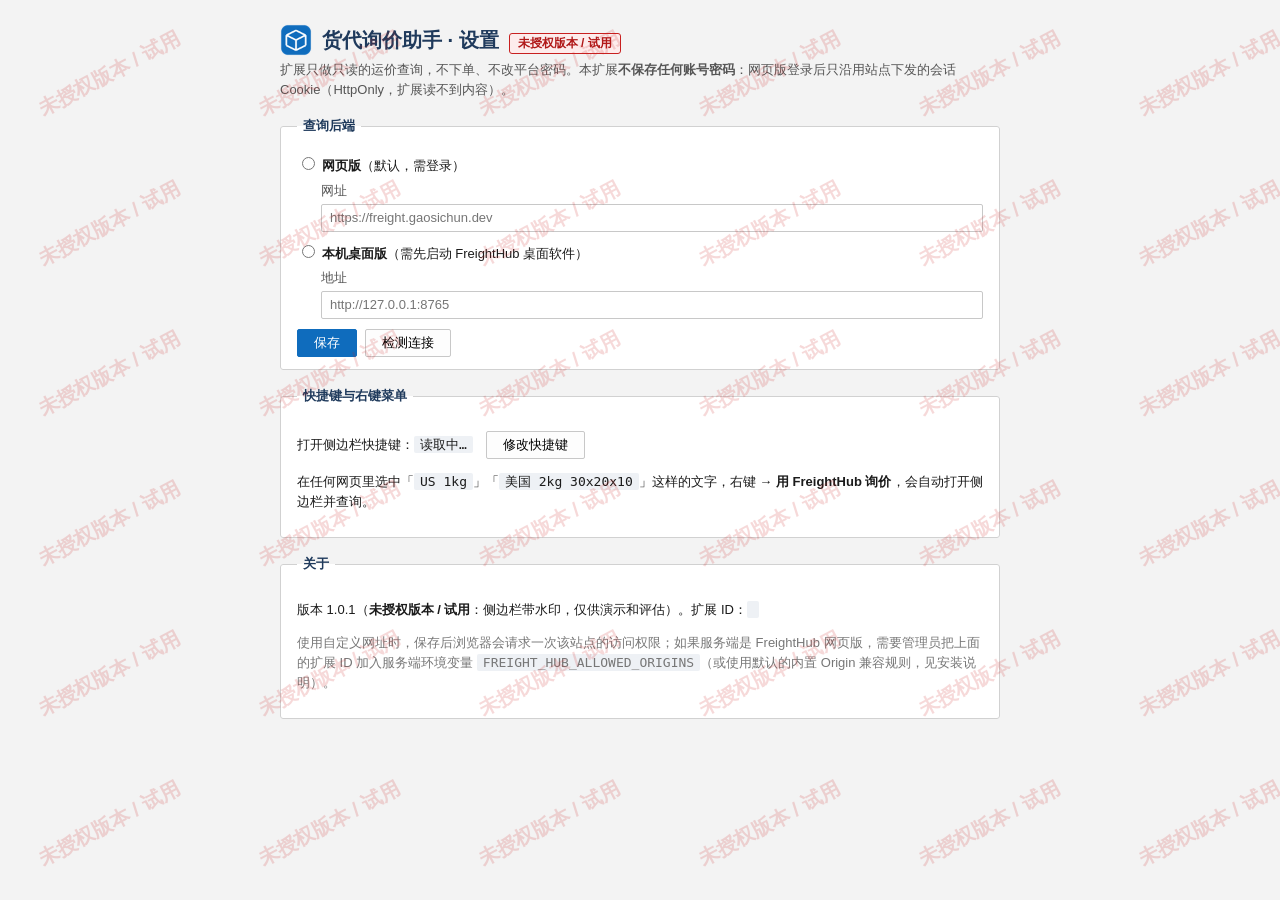
<file: freight-hub-extension/options.html>
<!doctype html>
<html lang="zh-CN"><head><meta charset="utf-8"><title>FreightHub 设置</title>
<link rel="stylesheet" href="css/options.css"></head>
<body>
<div class="wrap">
  <h1><img src="icons/icon48.png" alt="">货代询价助手 · 设置 <span id="hdBadge"></span></h1>
  <p class="sub">扩展只做只读的运价查询，不下单、不改平台密码。本扩展<b>不保存任何账号密码</b>：网页版登录后只沿用站点下发的会话 Cookie（HttpOnly，扩展读不到内容）。</p>

  <fieldset>
    <legend>查询后端</legend>
    <label class="rd"><input type="radio" name="backend" value="web" id="rbWeb"> <b>网页版</b>（默认，需登录）</label>
    <div class="ind"><label>网址<input id="webUrl" spellcheck="false" placeholder="https://freight.gaosichun.dev"></label></div>
    <label class="rd"><input type="radio" name="backend" value="desktop" id="rbDesk"> <b>本机桌面版</b>（需先启动 FreightHub 桌面软件）</label>
    <div class="ind"><label>地址<input id="desktopUrl" spellcheck="false" placeholder="http://127.0.0.1:8765"></label></div>
    <div class="row"><button id="bSave" class="primary">保存</button><button id="bTest">检测连接</button><span id="msg" class="msg"></span></div>
    <pre id="testOut" class="out" hidden></pre>
  </fieldset>

  <fieldset>
    <legend>快捷键与右键菜单</legend>
    <p>打开侧边栏快捷键：<code id="sc">读取中…</code>　<button id="bShort">修改快捷键</button></p>
    <p>在任何网页里选中「<code>US 1kg</code>」「<code>美国 2kg 30x20x10</code>」这样的文字，右键 → <b>用 FreightHub 询价</b>，会自动打开侧边栏并查询。</p>
  </fieldset>

  <fieldset>
    <legend>关于</legend>
    <p>版本 1.0.1（<b>未授权版本 / 试用</b>：侧边栏带水印，仅供演示和评估）。扩展 ID：<code id="eid"></code></p>
    <p class="muted">使用自定义网址时，保存后浏览器会请求一次该站点的访问权限；如果服务端是 FreightHub 网页版，需要管理员把上面的扩展 ID 加入服务端环境变量 <code>FREIGHT_HUB_ALLOWED_ORIGINS</code>（或使用默认的内置 Origin 兼容规则，见安装说明）。</p>
  </fieldset>
</div>
<script src="js/settings.js"></script>
<script src="js/trial.js"></script>
<script src="js/options.js"></script>
</body></html>
</file>
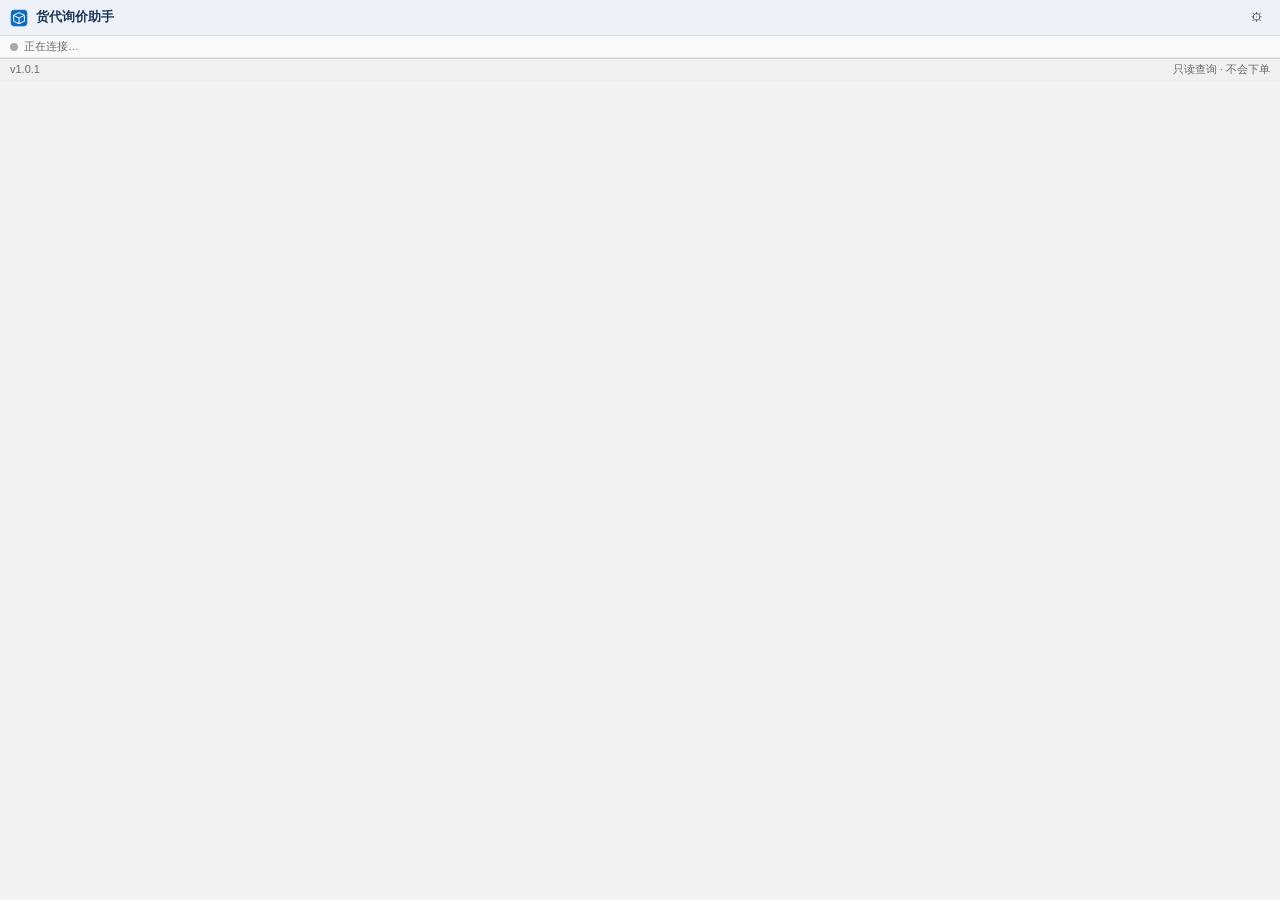
<file: freight-hub-extension/sidepanel.html>
<!doctype html>
<html lang="zh-CN">
<head>
<meta charset="utf-8">
<title>货代询价助手 FreightHub</title>
<meta name="viewport" content="width=device-width,initial-scale=1">
<link rel="stylesheet" href="css/panel.css">
</head>
<body>
<div id="app">
  <header id="hd">
    <img src="icons/icon32.png" alt="" class="logo">
    <span class="ti">货代询价助手</span>
    <span id="hdBadge"></span>
    <span class="sp"></span>
    <button id="btnUser" class="hbtn" title="" hidden></button>
    <button id="btnOpts" class="hbtn" title="设置（后端、快捷键）">⚙</button>
  </header>
  <div id="conn" class="conn"><span id="connDot" class="dot"></span><span id="connTxt">正在连接…</span></div>

  <!-- 登录（网页版需要登录；已在浏览器里登录过网页版时会直接沿用站点会话） -->
  <section id="vLogin" hidden>
    <form id="fLogin" class="card" autocomplete="on">
      <div class="card-t">登录网页版</div>
      <label>用户名<input id="liUser" name="username" autocomplete="username" required></label>
      <label>密码<input id="liPass" name="password" type="password" autocomplete="current-password" required></label>
      <label class="cb"><input id="liRemember" type="checkbox">保持登录（30 天，仅保存站点会话，不保存密码）</label>
      <div id="liMsg" class="msg" role="alert"></div>
      <button class="primary" id="liGo" type="submit">登录</button>
    </form>
  </section>

  <section id="vMain" hidden>
    <form id="qf" autocomplete="off">
      <input id="qText" class="qtext" placeholder="快速输入：美国 2kg 30x20x10，回车查询" title="国家 重量 [长x宽x高]；在网页上选中「US 1kg」右键也可以">
      <div class="r1">
        <label>目的国<input id="inCountry" list="countryList" placeholder="美国 / US"></label>
        <label class="w">重量 kg<input id="inWeight" type="number" min="0" step="0.01" placeholder="1"></label>
        <button id="bGo" class="primary" type="submit">查询</button>
      </div>
      <div class="r2"><span>尺寸 cm（可选）</span><input id="inL" type="number" min="0" placeholder="长"><i>×</i><input id="inW" type="number" min="0" placeholder="宽"><i>×</i><input id="inH" type="number" min="0" placeholder="高"></div>
    </form>
    <datalist id="countryList"></datalist>
    <nav id="tabs">
      <button data-tab="quick" class="on">各平台最低价</button>
      <button data-tab="all">全部结果 <b id="cntAll">0</b></button>
      <button data-tab="hist">历史</button>
    </nav>
    <div id="pQuick" class="pane">
      <div id="qbest" class="best idle">输入目的国和重量，按 Enter 查询各平台最低价</div>
      <div id="qlist"></div>
      <div id="qmore" class="more"></div>
    </div>
    <div id="pAll" class="pane" hidden>
      <div class="filters"><input id="fKey" placeholder="筛选：渠道 / 备注 / 平台"><select id="fPlat"><option value="">全部平台</option></select></div>
      <div class="gridwrap"><table id="grid"><thead><tr>
        <th data-k="platform_name">平台</th><th data-k="channel">渠道</th><th data-k="total" class="num">总价 ¥</th><th data-k="days_min" class="num">时效(天)</th></tr></thead><tbody></tbody></table></div>
      <div id="gridNote" class="more"></div>
    </div>
    <div id="pHist" class="pane" hidden>
      <div class="filters"><span class="muted" id="histNote"></span><span class="sp"></span><button id="btnHistRefresh" class="link">刷新</button></div>
      <div id="histList"></div>
    </div>
  </section>
  <div id="fatal" class="fatal" hidden></div>
  <footer id="ft"><span id="ftL">v1.0.1</span><span class="sp"></span><span class="muted">只读查询 · 不会下单</span></footer>
</div>
<script src="js/settings.js"></script>
<script src="js/parse.js"></script>
<script src="js/trial.js"></script>
<script src="js/panel.js"></script>
</body>
</html>
</file>
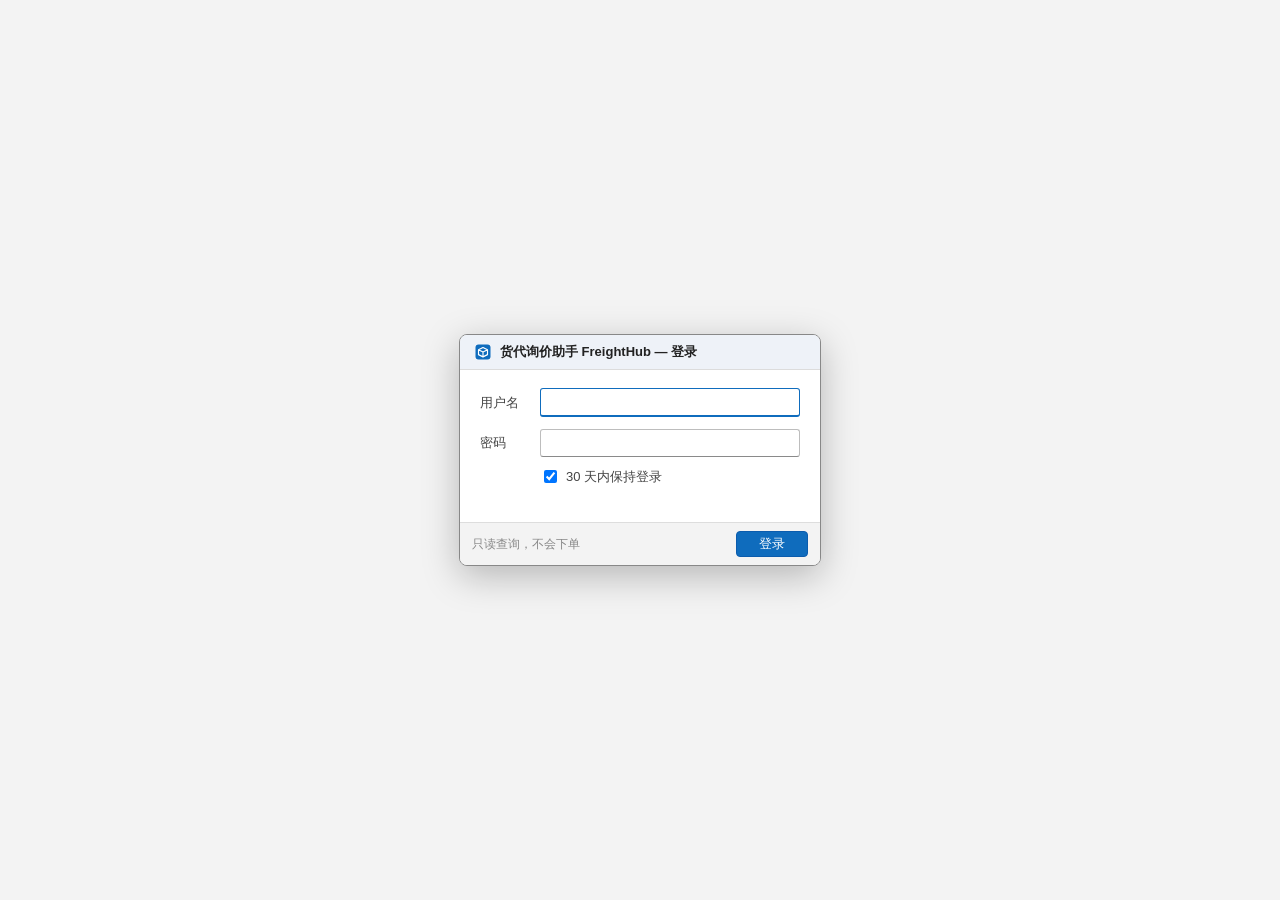
<file: freight-hub-web/app/static/login.html>
<!doctype html>
<html lang="zh-CN">
<head>
<meta charset="utf-8">
<meta name="viewport" content="width=device-width,initial-scale=1">
<title>登录 - 货代询价助手 FreightHub</title>
<style>
html,body{margin:0;height:100%;background:#f3f3f3;font:13px "Segoe UI","Microsoft YaHei",sans-serif;color:#222}
.wrap{height:100%;display:flex;align-items:center;justify-content:center}
.dlg{width:360px;background:#fff;border:1px solid #888;border-radius:8px;box-shadow:0 10px 36px rgba(0,0,0,.25);overflow:hidden}
.dh{display:flex;align-items:center;gap:8px;padding:8px 14px;background:#eef2f8;border-bottom:1px solid #dcdcdc;font-weight:600}
.dh svg{width:18px;height:18px}
.db{padding:18px 20px 8px}
.row{display:flex;align-items:center;margin-bottom:12px}
.row label{width:60px;color:#444}
.row input{flex:1;height:26px;padding:0 6px;border:1px solid #bdbdbd;border-bottom-color:#8a8a8a;border-radius:3px;font:inherit;outline:0;min-width:0}
.row input:focus{border-color:#0f6cbd;border-bottom:2px solid #0f6cbd;padding-bottom:0}
#err{min-height:18px;color:#c42b1c;font-size:12px;margin:-4px 0 6px 60px}
.df{padding:8px 12px;background:#f3f3f3;border-top:1px solid #ddd;display:flex;align-items:center;justify-content:space-between}
.df span{color:#888;font-size:12px}
.btn{height:26px;padding:0 22px;border:1px solid #0b5cad;border-radius:4px;background:#0f6cbd;color:#fff;font:inherit;cursor:pointer}
.btn:hover:not(:disabled){background:#0c5aa0}.btn:disabled{opacity:.6}
</style>
</head>
<body>
<div class="wrap">
  <form class="dlg" id="f" autocomplete="on">
    <div class="dh"><svg viewBox="0 0 24 24"><rect x="2" y="2" width="20" height="20" rx="4" fill="#0f6cbd"/><path d="M6 15.5V9l6-3 6 3v6.5l-6 3z M6 9l6 3 6-3 M12 12v6.5" fill="none" stroke="#fff" stroke-width="1.5" stroke-linejoin="round"/></svg>货代询价助手 FreightHub — 登录</div>
    <div class="db">
      <div class="row"><label for="u">用户名</label><input id="u" name="username" type="text" autocomplete="username" autofocus></div>
      <div class="row"><label for="p">密码</label><input id="p" name="password" type="password" autocomplete="current-password"></div>
      <div class="row" style="margin:-2px 0 8px 60px"><label style="width:auto;display:flex;align-items:center;gap:6px;cursor:pointer"><input id="rm" type="checkbox" checked style="flex:none;height:auto">30 天内保持登录</label></div>
      <div id="err"></div>
    </div>
    <div class="df"><span>只读查询，不会下单</span><button class="btn" id="ok" type="submit">登录</button></div>
  </form>
</div>
<script>
const f = document.getElementById("f"), err = document.getElementById("err"), ok = document.getElementById("ok");
f.onsubmit = async e => {
  e.preventDefault(); err.textContent = ""; ok.disabled = true;
  try {
    const r = await fetch("/api/auth/login", { method: "POST", headers: { "Content-Type": "application/json" }, body: JSON.stringify({ username: f.u.value.trim(), password: f.p.value, remember: document.getElementById("rm").checked }) });
    if (r.ok) { location.href = "/"; return; }
    let m = r.statusText; try { m = (await r.json()).detail || m; } catch (x) {}
    err.textContent = m; f.p.value = ""; f.p.focus();
  } catch (x) { err.textContent = "无法连接服务器"; }
  ok.disabled = false;
};
</script>
</body>
</html>
</file>
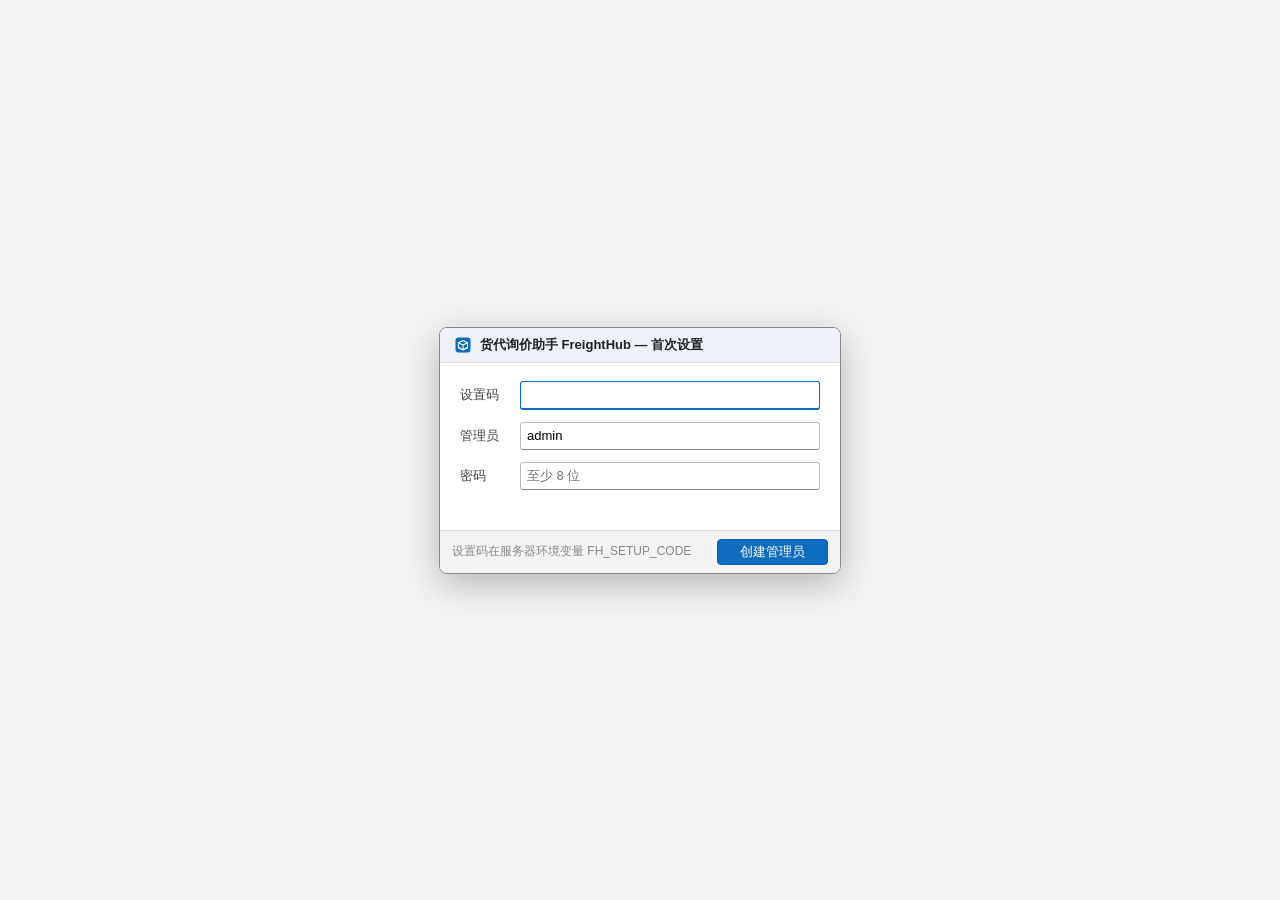
<file: freight-hub-web/app/static/setup.html>
<!doctype html>
<html lang="zh-CN">
<head>
<meta charset="utf-8">
<meta name="viewport" content="width=device-width,initial-scale=1">
<title>首次设置 - 货代询价助手 FreightHub</title>
<style>
html,body{margin:0;height:100%;background:#f3f3f3;font:13px "Segoe UI","Microsoft YaHei",sans-serif;color:#222}
.wrap{height:100%;display:flex;align-items:center;justify-content:center}
.dlg{width:400px;background:#fff;border:1px solid #888;border-radius:8px;box-shadow:0 10px 36px rgba(0,0,0,.25);overflow:hidden}
.dh{display:flex;align-items:center;gap:8px;padding:8px 14px;background:#eef2f8;border-bottom:1px solid #dcdcdc;font-weight:600}
.dh svg{width:18px;height:18px}
.db{padding:18px 20px 8px}
.row{display:flex;align-items:center;margin-bottom:12px}
.row label{width:60px;color:#444}
.row input{flex:1;height:26px;padding:0 6px;border:1px solid #bdbdbd;border-bottom-color:#8a8a8a;border-radius:3px;font:inherit;outline:0;min-width:0}
.row input:focus{border-color:#0f6cbd;border-bottom:2px solid #0f6cbd;padding-bottom:0}
#err{min-height:18px;color:#c42b1c;font-size:12px;margin:-4px 0 6px 60px}
.df{padding:8px 12px;background:#f3f3f3;border-top:1px solid #ddd;display:flex;align-items:center;justify-content:space-between}
.df span{color:#888;font-size:12px}
.btn{height:26px;padding:0 22px;border:1px solid #0b5cad;border-radius:4px;background:#0f6cbd;color:#fff;font:inherit;cursor:pointer}
.btn:hover:not(:disabled){background:#0c5aa0}.btn:disabled{opacity:.6}
</style>
</head>
<body>
<div class="wrap">
  <form class="dlg" id="f" autocomplete="on">
    <div class="dh"><svg viewBox="0 0 24 24"><rect x="2" y="2" width="20" height="20" rx="4" fill="#0f6cbd"/><path d="M6 15.5V9l6-3 6 3v6.5l-6 3z M6 9l6 3 6-3 M12 12v6.5" fill="none" stroke="#fff" stroke-width="1.5" stroke-linejoin="round"/></svg>货代询价助手 FreightHub — 首次设置</div>
    <div class="db">
      <div class="row"><label for="c">设置码</label><input id="c" name="code" type="password" autocomplete="off" autofocus></div>
      <div class="row"><label for="u">管理员</label><input id="u" name="username" type="text" value="admin" autocomplete="username"></div>
      <div class="row"><label for="p">密码</label><input id="p" name="password" type="password" autocomplete="new-password" placeholder="至少 8 位"></div>
      <div id="err"></div>
    </div>
    <div class="df"><span>设置码在服务器环境变量 FH_SETUP_CODE</span><button class="btn" id="ok" type="submit">创建管理员</button></div>
  </form>
</div>
<script>
const f = document.getElementById("f"), err = document.getElementById("err"), ok = document.getElementById("ok");
f.onsubmit = async e => {
  e.preventDefault(); err.textContent = ""; ok.disabled = true;
  try {
    const r = await fetch("/api/setup", { method: "POST", headers: { "Content-Type": "application/json" }, body: JSON.stringify({ code: f.c.value.trim(), username: f.u.value.trim(), password: f.p.value }) });
    if (r.ok) { location.href = "/login"; return; }
    let m = r.statusText; try { m = (await r.json()).detail || m; } catch (x) {}
    err.textContent = m; f.p.value = "";
  } catch (x) { err.textContent = "无法连接服务器"; }
  ok.disabled = false;
};
</script>
</body>
</html>
</file>
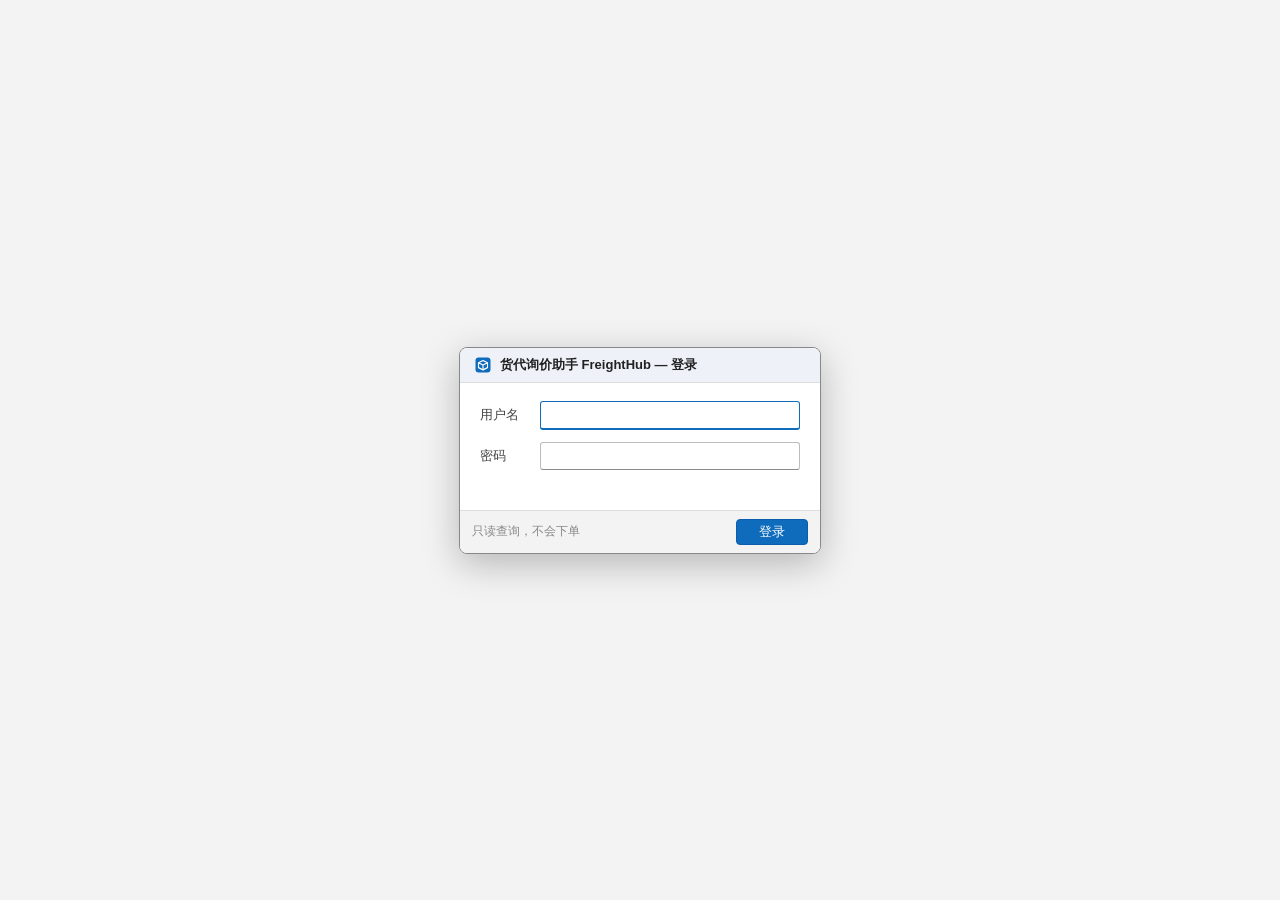
<file: freight-hub/app/static/login.html>
<!doctype html>
<html lang="zh-CN">
<head>
<meta charset="utf-8">
<meta name="viewport" content="width=device-width,initial-scale=1">
<title>登录 - 货代询价助手 FreightHub</title>
<style>
html,body{margin:0;height:100%;background:#f3f3f3;font:13px "Segoe UI","Microsoft YaHei",sans-serif;color:#222}
.wrap{height:100%;display:flex;align-items:center;justify-content:center}
.dlg{width:360px;background:#fff;border:1px solid #888;border-radius:8px;box-shadow:0 10px 36px rgba(0,0,0,.25);overflow:hidden}
.dh{display:flex;align-items:center;gap:8px;padding:8px 14px;background:#eef2f8;border-bottom:1px solid #dcdcdc;font-weight:600}
.dh svg{width:18px;height:18px}
.db{padding:18px 20px 8px}
.row{display:flex;align-items:center;margin-bottom:12px}
.row label{width:60px;color:#444}
.row input{flex:1;height:26px;padding:0 6px;border:1px solid #bdbdbd;border-bottom-color:#8a8a8a;border-radius:3px;font:inherit;outline:0;min-width:0}
.row input:focus{border-color:#0f6cbd;border-bottom:2px solid #0f6cbd;padding-bottom:0}
#err{min-height:18px;color:#c42b1c;font-size:12px;margin:-4px 0 6px 60px}
.df{padding:8px 12px;background:#f3f3f3;border-top:1px solid #ddd;display:flex;align-items:center;justify-content:space-between}
.df span{color:#888;font-size:12px}
.btn{height:26px;padding:0 22px;border:1px solid #0b5cad;border-radius:4px;background:#0f6cbd;color:#fff;font:inherit;cursor:pointer}
.btn:hover:not(:disabled){background:#0c5aa0}.btn:disabled{opacity:.6}
</style>
</head>
<body>
<div class="wrap">
  <form class="dlg" id="f" autocomplete="on">
    <div class="dh"><svg viewBox="0 0 24 24"><rect x="2" y="2" width="20" height="20" rx="4" fill="#0f6cbd"/><path d="M6 15.5V9l6-3 6 3v6.5l-6 3z M6 9l6 3 6-3 M12 12v6.5" fill="none" stroke="#fff" stroke-width="1.5" stroke-linejoin="round"/></svg>货代询价助手 FreightHub — 登录</div>
    <div class="db">
      <div class="row"><label for="u">用户名</label><input id="u" name="username" type="text" autocomplete="username" autofocus></div>
      <div class="row"><label for="p">密码</label><input id="p" name="password" type="password" autocomplete="current-password"></div>
      <div id="err"></div>
    </div>
    <div class="df"><span>只读查询，不会下单</span><button class="btn" id="ok" type="submit">登录</button></div>
  </form>
</div>
<script>
const f = document.getElementById("f"), err = document.getElementById("err"), ok = document.getElementById("ok");
f.onsubmit = async e => {
  e.preventDefault(); err.textContent = ""; ok.disabled = true;
  try {
    const r = await fetch("/api/auth/login", { method: "POST", headers: { "Content-Type": "application/json" }, body: JSON.stringify({ username: f.u.value.trim(), password: f.p.value }) });
    if (r.ok) { location.href = "/"; return; }
    let m = r.statusText; try { m = (await r.json()).detail || m; } catch (x) {}
    err.textContent = m; f.p.value = ""; f.p.focus();
  } catch (x) { err.textContent = "无法连接服务器"; }
  ok.disabled = false;
};
</script>
</body>
</html>
</file>
<file: freight-hub-extension/css/options.css>
body{margin:0;background:#f3f3f3;color:#1b1b1b;font:13px/1.55 "Segoe UI","Microsoft YaHei UI","Microsoft YaHei",sans-serif}
.wrap{max-width:720px;margin:0 auto;padding:24px 20px 60px}
h1{font-size:20px;margin:0 0 4px;display:flex;align-items:center;gap:10px;color:#1f3a5c}h1 img{width:32px;height:32px}
.sub{color:#555;margin:0 0 16px}
fieldset{background:#fff;border:1px solid #d1d1d1;border-radius:3px;margin:0 0 16px;padding:12px 16px}legend{padding:0 6px;font-weight:600;color:#1f3a5c}
.rd{display:block;margin:6px 0 4px}.ind{margin:0 0 10px 24px}.ind label{display:flex;flex-direction:column;gap:3px;color:#555}
input[type=text],input:not([type]):not(.x){height:28px;border:1px solid #c8c8c8;border-radius:2px;padding:0 8px;width:100%;box-sizing:border-box;font:inherit}
input:focus{outline:0;border-color:#0f6cbd;box-shadow:0 0 0 1px #0f6cbd}
button{white-space:nowrap;height:28px;padding:0 16px;border:1px solid #c8c8c8;background:#fdfdfd;border-radius:2px;cursor:pointer;font:inherit}button:hover{background:#f0f0f0}
.primary{background:#0f6cbd;border-color:#0f6cbd;color:#fff}.primary:hover{background:#115ea3}
.row{flex-wrap:wrap;display:flex;gap:8px;align-items:center;margin-top:8px}.msg{color:#107c10}.msg.bad{color:#c42b1c}
code{background:#eef1f5;padding:1px 6px;border-radius:2px;font-family:Consolas,monospace}
.out{background:#f8f8f8;border:1px solid #ddd;padding:8px;white-space:pre-wrap;margin:10px 0 0}.muted{color:#777}
</file>
<file: freight-hub-extension/css/panel.css>
:root{--bg:#f3f3f3;--bd:#d1d1d1;--bd2:#e5e5e5;--txt:#1b1b1b;--muted:#6b6b6b;--acc:#0f6cbd;--acc-h:#115ea3;--ok:#107c10;--warn:#c75b00;--err:#c42b1c;
--font:"Segoe UI Variable Text","Segoe UI","Microsoft YaHei UI","Microsoft YaHei","PingFang SC",sans-serif}
*{box-sizing:border-box}
html,body{margin:0;height:100%;background:var(--bg);color:var(--txt);font:12px/1.4 var(--font)}
button,input,select{font:inherit;color:inherit}
[hidden]{display:none!important}
#app{display:flex;flex-direction:column;height:100vh;min-width:320px}
#hd{flex:none;height:36px;display:flex;align-items:center;gap:8px;padding:0 8px 0 10px;background:#eef2f8;border-bottom:1px solid #dcdcdc}
#hd .logo{width:18px;height:18px}.ti{font-weight:600;color:#1f3a5c;font-size:13px}.sp{flex:1}
.hbtn{height:26px;min-width:26px;padding:0 8px;border:1px solid transparent;background:transparent;border-radius:3px;cursor:pointer;color:#333;max-width:150px;overflow:hidden;text-overflow:ellipsis;white-space:nowrap}
.hbtn:hover{background:#dfe7f3;border-color:#c9d6e8}
.conn{flex:none;display:flex;align-items:center;gap:6px;padding:3px 10px;font-size:11px;color:var(--muted);background:#fafafa;border-bottom:1px solid var(--bd2)}
.dot{width:8px;height:8px;border-radius:50%;background:#aaa;flex:none}.dot.ok{background:var(--ok)}.dot.bad{background:var(--err)}.dot.wait{background:var(--warn)}
section{flex:1;min-height:0;display:flex;flex-direction:column}
.card{margin:12px;padding:12px;background:#fff;border:1px solid var(--bd);border-radius:3px;display:flex;flex-direction:column;gap:10px}
.card-t{font-weight:600;font-size:13px;color:#1f3a5c}
.card label{display:flex;flex-direction:column;gap:3px;color:var(--muted)}.card label.cb{flex-direction:row;align-items:center;gap:6px}.card label.cb input{width:auto;height:auto}
input,select{height:26px;border:1px solid var(--bd);border-radius:2px;padding:0 6px;background:#fff;color:var(--txt);width:100%}
input:focus,select:focus{outline:0;border-color:var(--acc);box-shadow:0 0 0 1px var(--acc)}
.primary{height:26px;padding:0 18px;border:1px solid var(--acc);background:var(--acc);color:#fff;border-radius:2px;cursor:pointer}.primary:hover{background:var(--acc-h)}.primary:disabled{opacity:.6;cursor:default}
.msg{min-height:16px;color:var(--err)}
#qf{flex:none;padding:8px 10px 6px;background:#fff;border-bottom:1px solid var(--bd2);display:flex;flex-direction:column;gap:6px}
.qtext{border-color:#9db9d9;background:#f7fbff}
.r1{display:flex;gap:8px;align-items:flex-end}.r1 label{display:flex;flex-direction:column;gap:2px;color:var(--muted);flex:1}.r1 label.w{flex:none;width:92px}
.r2{display:flex;align-items:center;gap:4px;color:var(--muted)}.r2 span{margin-right:4px;white-space:nowrap}.r2 input{width:56px;flex:1;max-width:80px}.r2 i{font-style:normal}
#tabs{flex:none;display:flex;gap:0;background:#e9edf3;border-bottom:1px solid var(--bd)}
#tabs button{flex:1;height:28px;border:0;border-right:1px solid var(--bd2);background:transparent;cursor:pointer;color:#444}
#tabs button:hover{background:#f1f5fa}#tabs button.on{background:#fff;color:var(--acc);font-weight:600;box-shadow:inset 0 -2px 0 var(--acc)}
#tabs b{font-weight:600;color:var(--muted);margin-left:2px}
.pane{flex:1;min-height:0;display:flex;flex-direction:column;overflow:hidden}
.best{margin:8px 10px 4px;padding:7px 10px;border:1px solid #bfe0bf;background:#e9f6e9;border-radius:2px;color:#0b5a0b;min-height:36px;display:flex;align-items:center;gap:8px;flex-wrap:wrap}
.best.idle{background:#f8f8f8;border-color:var(--bd2);color:var(--muted)}.best.fail{background:#fdf1ef;border-color:#f2c6c0;color:var(--err)}.best.wait{background:#eef5fc;border-color:#c5dcf2;color:#0f548c}
.best b.p{font-size:19px;color:#0b5a0b}.best .m{color:#3f6b3f}
#qlist{margin:0 10px;border:1px solid var(--bd);background:#fff;overflow-y:auto;flex:0 1 auto;max-height:100%}#qlist:empty{display:none}
.it{display:grid;grid-template-columns:62px 1fr auto 52px;align-items:center;gap:6px;padding:6px 8px;border-bottom:1px solid #eee;min-height:32px;cursor:default}
.it:last-child{border-bottom:0}.it:nth-child(even){background:#f6f8fb}.it.ok{cursor:pointer}.it.ok:hover{background:#e8f1fb}
.it.min{background:#e9f6e9!important;box-shadow:inset 3px 0 0 var(--ok)}
.it .ch{overflow:hidden;text-overflow:ellipsis;white-space:nowrap}.it .ch small{display:block;color:var(--muted);font-size:11px;overflow:hidden;text-overflow:ellipsis}
.it .pr{text-align:right;font-weight:600;font-variant-numeric:tabular-nums}.it.min .pr{color:var(--ok)}.it .dy{text-align:right;color:var(--muted)}
.it.err .ch{color:var(--err)}.it.loading .ch,.it.skip .ch,.it.pend .ch,.it.empty-ok .ch{color:var(--muted)}
.tg{display:inline-block;margin-left:5px;padding:0 4px;border-radius:2px;background:var(--ok);color:#fff;font-size:10px;line-height:14px}
.pb{display:inline-block;padding:0 6px;border-radius:2px;font-size:11px;line-height:16px;border:1px solid;white-space:nowrap;overflow:hidden;text-overflow:ellipsis;max-width:62px}
.pb.yuntu{color:#0b6a0b;background:#e9f6e9;border-color:#bfe0bf}.pb.zhonghang{color:#0f548c;background:#e6f1fb;border-color:#b9d6ef}
.pb.xinhang{color:#8a4b00;background:#fff1de;border-color:#f1cf9c}.pb.huanyang{color:#005b70;background:#e0f5fa;border-color:#a9dbe6}
.pb.yanwen{color:#6b2c91;background:#f4e8fb;border-color:#d9bdea}.pb.shunfeng,.pb.yutong{color:#555;background:#eee;border-color:#ccc}
.spin{display:inline-block;width:12px;height:12px;border:2px solid #cfe0f2;border-top-color:var(--acc);border-radius:50%;animation:s .7s linear infinite;vertical-align:-2px;margin-right:6px}
@keyframes s{to{transform:rotate(360deg)}}
.more{padding:6px 12px;color:var(--muted);font-size:11px}
.filters{flex:none;display:flex;gap:6px;align-items:center;padding:6px 10px;background:#fafafa;border-bottom:1px solid var(--bd2)}.filters select{width:auto;max-width:42%}
.muted{color:var(--muted)}.link{border:0;background:none;color:var(--acc);cursor:pointer;padding:0}.link:hover{text-decoration:underline}
.gridwrap{flex:1;min-height:0;overflow:auto;background:#fff}
table{border-collapse:collapse;width:100%}th{position:sticky;top:0;background:#f0f0f0;border-bottom:1px solid var(--bd);text-align:left;padding:5px 8px;font-weight:600;cursor:pointer;white-space:nowrap;user-select:none}
th.num,td.num{text-align:right;font-variant-numeric:tabular-nums}th.sort-asc::after{content:" ▲";font-size:9px;color:var(--acc)}th.sort-desc::after{content:" ▼";font-size:9px;color:var(--acc)}
td{padding:5px 8px;border-bottom:1px solid #eee;vertical-align:top}tr.r:hover{background:#e8f1fb;cursor:pointer}tr.r.sel{background:#dcebfa}
tr.r.low td.num:nth-child(3){color:var(--ok);font-weight:600}
tr.det td{background:#fafcff;color:#333;padding:4px 8px 8px 20px;border-bottom:1px solid #dde}
.fee{display:flex;justify-content:space-between;gap:12px;max-width:260px}.fee span:last-child{font-variant-numeric:tabular-nums}
#histList{overflow:auto;flex:1;background:#fff}
.h{display:grid;grid-template-columns:1fr auto;gap:2px 8px;padding:7px 10px;border-bottom:1px solid #eee;cursor:pointer}.h:hover{background:#e8f1fb}
.h .t{font-weight:600}.h .s{color:var(--muted);font-size:11px}.h .p{text-align:right;color:var(--ok);font-weight:600;font-variant-numeric:tabular-nums}
.fatal{margin:10px;padding:10px;border:1px solid #f2c6c0;background:#fdf1ef;color:#8a1c10;border-radius:3px;line-height:1.55}
.fatal b{display:block;margin-bottom:4px}.fatal button{margin-top:8px}
#ft{flex:none;display:flex;gap:8px;padding:3px 10px;border-top:1px solid var(--bd);background:#f0f0f0;font-size:11px;color:var(--muted)}
#hdBadge{display:inline-flex}
</file>
